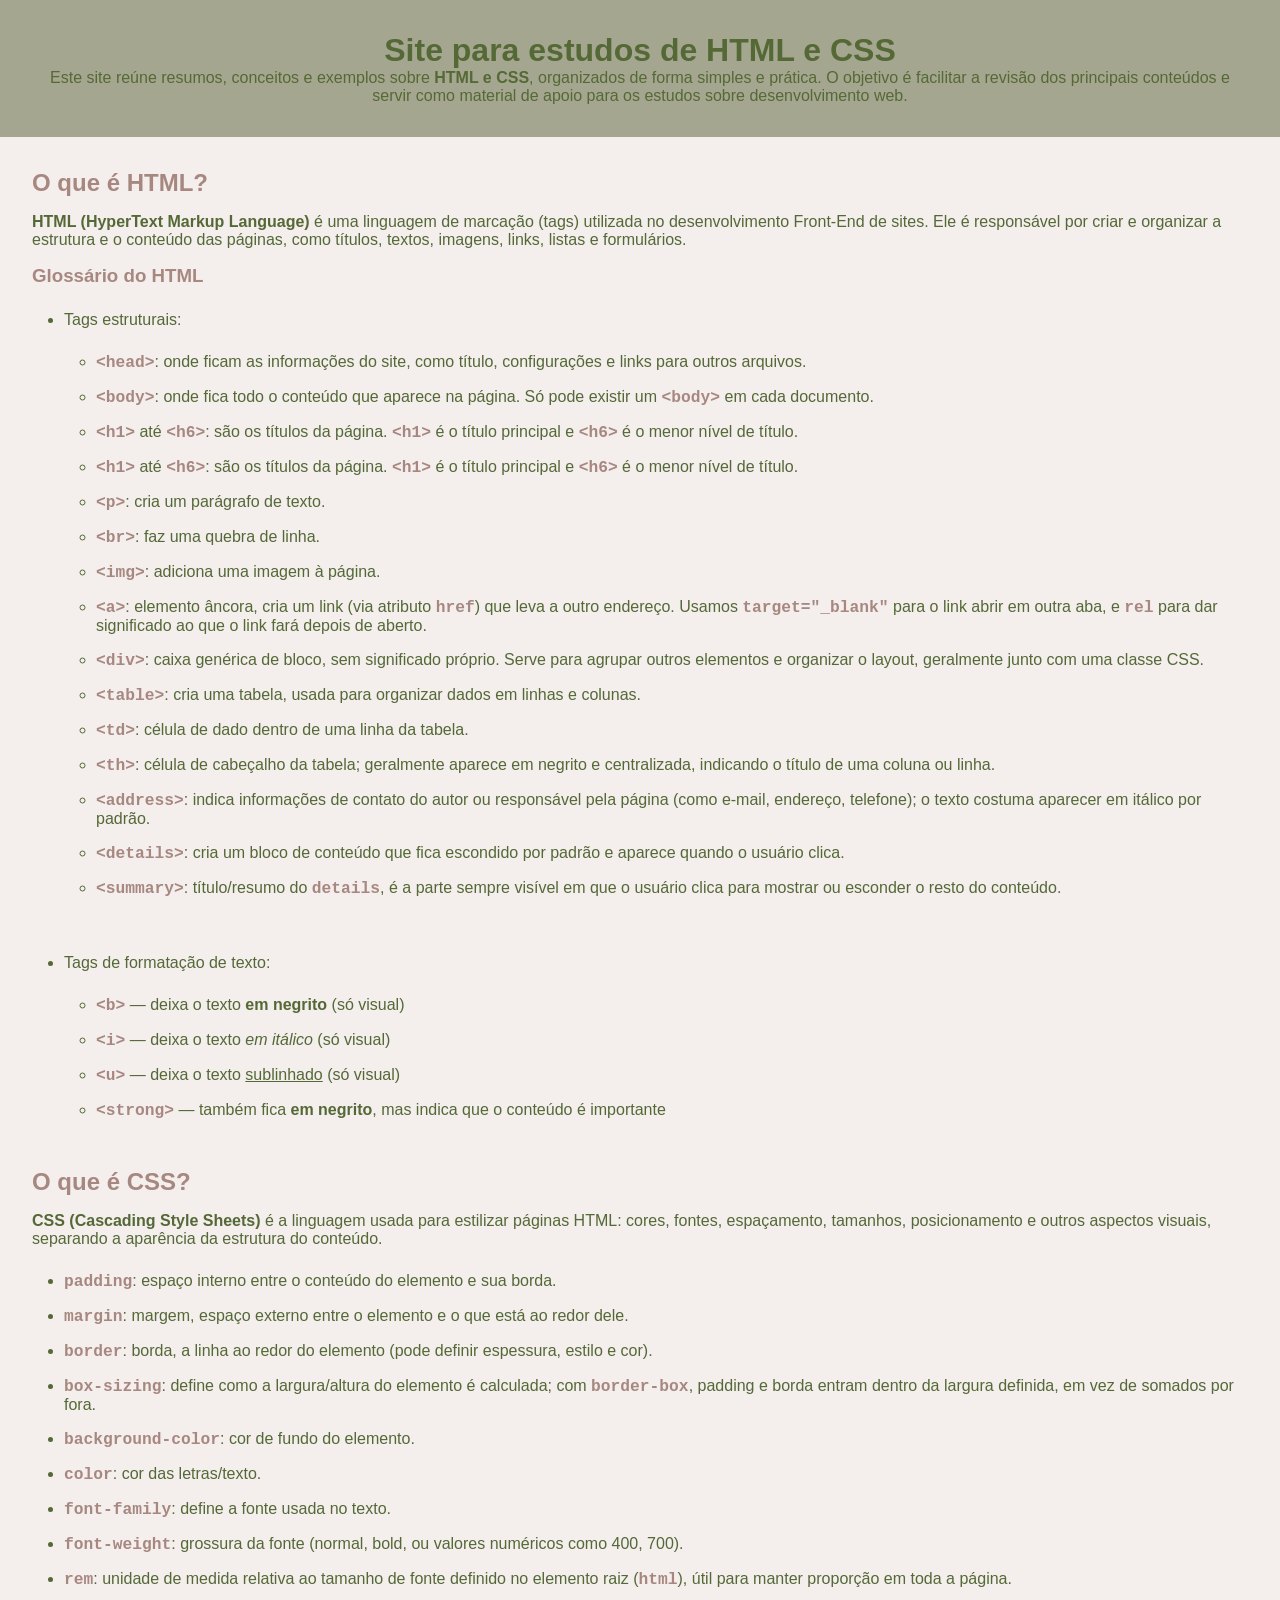
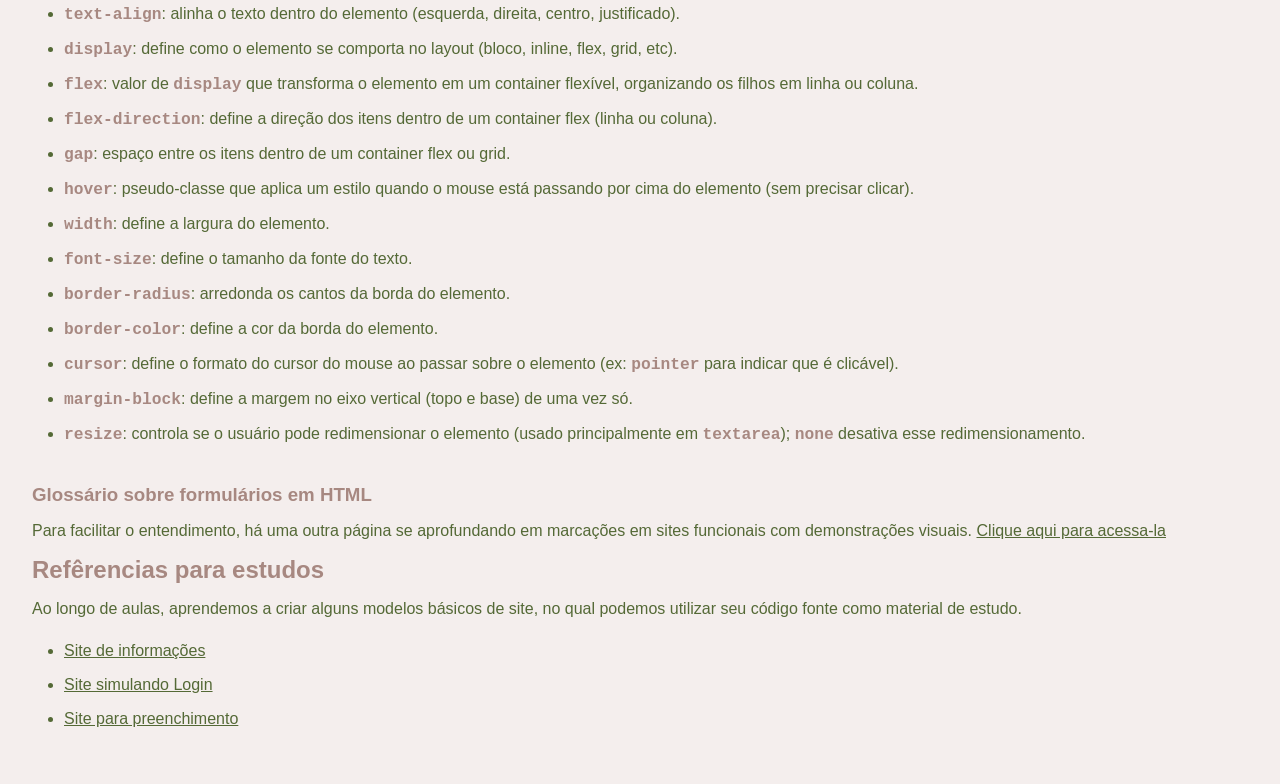
<file: index.html>
<!DOCTYPE html>
<html lang="pt-br">
<head>
    <meta charset="UTF-8">
    <meta name="viewport" content="width=device-width, initial-scale=1.0">
    <link rel="shortcut icon" href="favicon/favicon (1).ico" type="image/x-icon">
    <link rel="stylesheet" href="style.css">
    <title>Estudos</title>
</head>
<body>
    <header>
        <h1>Site para estudos de HTML e CSS</h1>
        <p>Este site reúne resumos, conceitos e exemplos sobre <b>HTML e CSS</b>, organizados de forma simples e prática. O objetivo é facilitar a revisão dos principais conteúdos e servir como material de apoio para os estudos sobre desenvolvimento web.</p>
    </header>

    <main>
        <h2>O que é HTML?</h2>
        <p> <strong>HTML (HyperText Markup Language)</strong> é uma linguagem de marcação (tags) utilizada no desenvolvimento Front-End de sites. Ele é responsável por criar e organizar a estrutura e o conteúdo das páginas, como títulos, textos, imagens, links, listas e formulários.
        </p>
        <section>
            <h3>Glossário do <b>HTML</b></h3>
            <ul>
                <li>Tags estruturais:</li>
                <ul>
                    <li><code>&lt;head&gt;</code>: onde ficam as informações do site, como título, configurações e links para outros arquivos.</li>
                    <li><code>&lt;body&gt;</code>: onde fica todo o conteúdo que aparece na página. Só pode existir um <code>&lt;body&gt;</code> em cada documento.</li>
                    <li><code>&lt;h1&gt;</code> até <code>&lt;h6&gt;</code>: são os títulos da página. <code>&lt;h1&gt;</code> é o título principal e <code>&lt;h6&gt;</code> é o menor nível de título.</li>
                    <li><code>&lt;h1&gt;</code> até <code>&lt;h6&gt;</code>: são os títulos da página. <code>&lt;h1&gt;</code> é o título principal e <code>&lt;h6&gt;</code> é o menor nível de título.</li>
                    <li><code>&lt;p&gt;</code>: cria um parágrafo de texto.</li>
                    <li><code>&lt;br&gt;</code>: faz uma quebra de linha.</li>
                    <li><code>&lt;img&gt;</code>: adiciona uma imagem à página.</li>
                    <li><code>&lt;a&gt;</code>: elemento âncora, cria um link (via atributo <code>href</code>) que leva a outro endereço. Usamos <code><b>target="_blank"</b></code> para o link abrir em outra aba, e <code><b>rel</b></code> para dar significado ao que o link fará depois de aberto.</li>
                    <li><code>&lt;div&gt;</code>: caixa genérica de bloco, sem significado próprio. Serve para agrupar outros elementos e organizar o layout, geralmente junto com uma classe CSS.</li>
                    <li><code>&lt;table&gt;</code>: cria uma tabela, usada para organizar dados em linhas e colunas.</li>
                    <li><code>&lt;td&gt;</code>: célula de dado dentro de uma linha da tabela.</li>
                    <li><code>&lt;th&gt;</code>: célula de cabeçalho da tabela; geralmente aparece em negrito e centralizada, indicando o título de uma coluna ou linha.</li>
                    <li><code>&lt;address&gt;</code>: indica informações de contato do autor ou responsável pela página (como e-mail, endereço, telefone); o texto costuma aparecer em itálico por padrão.</li>
                    <li><code>&lt;details&gt;</code>: cria um bloco de conteúdo que fica escondido por padrão e aparece quando o usuário clica.</li>
                    <li><code>&lt;summary&gt;</code>: título/resumo do <code>details</code>, é a parte sempre visível em que o usuário clica para mostrar ou esconder o resto do conteúdo.</li>
                    </ul>
        </section>
                
        <section>
            <ul>
                    <li>Tags de formatação de texto:</li>
                    <ul>
                        <li><code>&lt;b&gt;</code> — deixa o texto <b>em negrito</b> (só visual)</li>
                        <li><code>&lt;i&gt;</code> — deixa o texto <i>em itálico</i> (só visual)</li>
                        <li><code>&lt;u&gt;</code> — deixa o texto <u>sublinhado</u> (só visual)</li>
                        <li><code>&lt;strong&gt;</code> — também fica <strong>em negrito</strong>, mas
                        indica que o conteúdo é importante</li>
                    </ul>
                            </ul>
        </section>

        <section>
            <h2>O que é CSS?</h2>
            <p><b>CSS (Cascading Style Sheets)</b> é a linguagem usada para estilizar páginas HTML: cores, fontes, espaçamento, tamanhos, posicionamento e outros aspectos visuais, separando a aparência da estrutura do conteúdo.</p>

            <ul>
                <li><code>padding</code>: espaço interno entre o conteúdo do elemento e sua borda.</li>
                <li><code>margin</code>: margem, espaço externo entre o elemento e o que está ao redor dele.</li>
                <li><code>border</code>: borda, a linha ao redor do elemento (pode definir espessura, estilo e cor).</li>
                <li><code>box-sizing</code>: define como a largura/altura do elemento é calculada; com <code>border-box</code>, padding e borda entram dentro da largura definida, em vez de somados por fora.</li>
                <li><code>background-color</code>: cor de fundo do elemento.</li>
                <li><code>color</code>: cor das letras/texto.</li>
                <li><code>font-family</code>: define a fonte usada no texto.</li>
                <li><code>font-weight</code>: grossura da fonte (normal, bold, ou valores numéricos como 400, 700).</li>
                <li><code>rem</code>: unidade de medida relativa ao tamanho de fonte definido no elemento raiz (<code>html</code>), útil para manter proporção em toda a página.</li>
                <li><code>text-align</code>: alinha o texto dentro do elemento (esquerda, direita, centro, justificado).</li>
                <li><code>display</code>: define como o elemento se comporta no layout (bloco, inline, flex, grid, etc).</li>
                <li><code>flex</code>: valor de <code>display</code> que transforma o elemento em um container flexível, organizando os filhos em linha ou coluna.</li>
                <li><code>flex-direction</code>: define a direção dos itens dentro de um container flex (linha ou coluna).</li>
                <li><code>gap</code>: espaço entre os itens dentro de um container flex ou grid.</li>
                <li><code>hover</code>: pseudo-classe que aplica um estilo quando o mouse está passando por cima do elemento (sem precisar clicar).</li>
                <li><code>width</code>: define a largura do elemento.</li>
                <li><code>font-size</code>: define o tamanho da fonte do texto.</li>
                <li><code>border-radius</code>: arredonda os cantos da borda do elemento.</li>
                <li><code>border-color</code>: define a cor da borda do elemento.</li>
                <li><code>cursor</code>: define o formato do cursor do mouse ao passar sobre o elemento (ex: <code>pointer</code> para indicar que é clicável).</li>
                <li><code>margin-block</code>: define a margem no eixo vertical (topo e base) de uma vez só.</li>
                <li><code>resize</code>: controla se o usuário pode redimensionar o elemento (usado principalmente em <code>textarea</code>); <code>none</code> desativa esse redimensionamento.</li>

                
            </ul>
        </section>
        <section>
            <h3>Glossário sobre formulários em HTML</h3>
            <p>Para facilitar o entendimento, há uma outra página se aprofundando em marcações em sites funcionais com demonstrações visuais. <a href="pag002.html">Clique aqui para acessa-la</a></p>
        </section>
        <section>
            <h2>Refêrencias para estudos</h2>
            <p> Ao longo de aulas, aprendemos a criar alguns modelos básicos de site, no qual podemos utilizar seu código fonte como material de estudo.</p>
            <ul>
                <li><a href="file:///E:/Downloads/Aula-1/Aula-1/index.html" target="_blank">Site de informações</a></li>
                <li><a href="file:///E:/Downloads/Aula-2/Aula-2/login.html" target="_blank">Site simulando Login</a></li>
                <li><a href="file:///E:/Downloads/Aula-2/Aula-2/contato.html" target="_blank">Site para preenchimento</a></li>
            </ul>
        </section>
    </main>
    
</body>
</html>
</file>
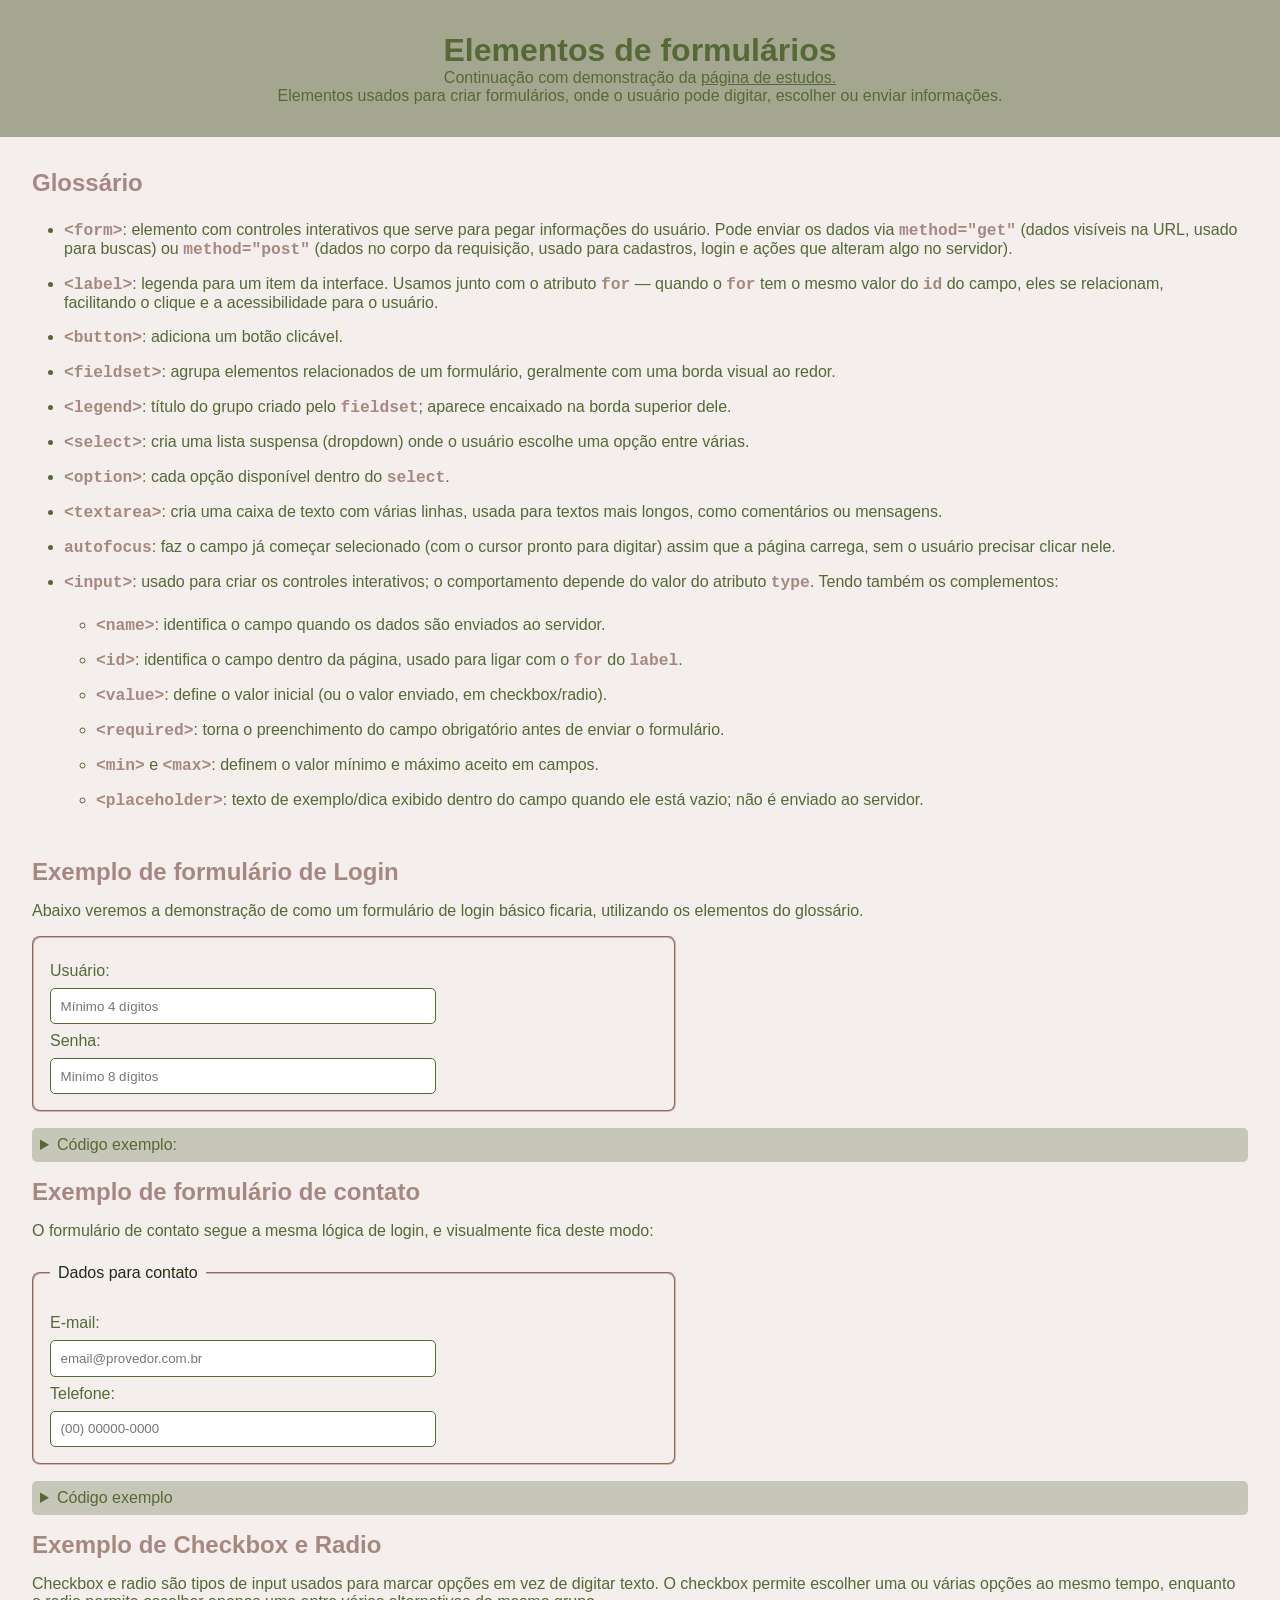
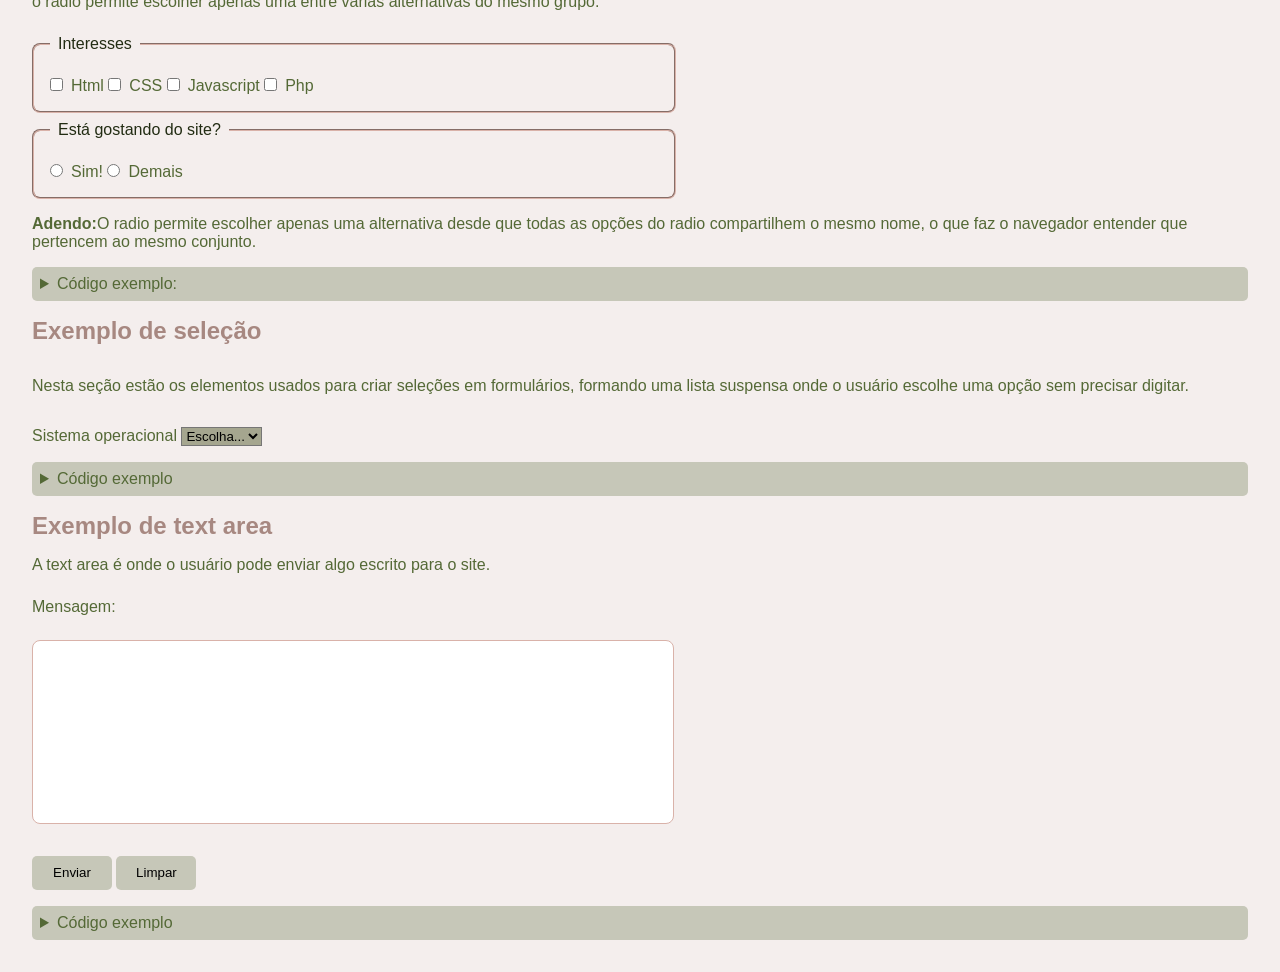
<file: pag002.html>
<!DOCTYPE html>
<html lang="pt-br">
<head>
    <meta charset="UTF-8">
    <meta name="viewport" content="width=device-width, initial-scale=1.0">
    <link rel="shortcut icon" href="favicon/favicon (2).ico" type="image/x-icon">
    <link rel="stylesheet" href="style.css">
    <title>Formulários</title>
</head>
<body>
    <header>
        <h1>Elementos de formulários</h1>
        <p>Continuação com demonstração da <a href="index.html">página de estudos.</a></p>
        <p>Elementos usados para criar formulários, onde o usuário pode digitar, escolher ou enviar informações.</p>
    </header>

    <main>
        <section>
            <h2>Glossário</h2>
            <ul>
                <li><code>&lt;form&gt;</code>: elemento com controles interativos que serve para pegar informações do usuário. Pode enviar os dados via <code><b>method="get"</b></code> (dados visíveis na URL, usado para buscas) ou <code><b>method="post"</b></code> (dados no corpo da requisição, usado para cadastros, login e ações que alteram algo no servidor).</li>
                <li><code>&lt;label&gt;</code>: legenda para um item da interface. Usamos junto com o atributo <code>for</code> — quando o <code>for</code> tem o mesmo valor do <code>id</code> do campo, eles se relacionam, facilitando o clique e a acessibilidade para o usuário.</li>
                <li><code>&lt;button&gt;</code>: adiciona um botão clicável.</li>
                <li><code>&lt;fieldset&gt;</code>: agrupa elementos relacionados de um formulário, geralmente com uma borda visual ao redor.</li>
                <li><code>&lt;legend&gt;</code>: título do grupo criado pelo <code>fieldset</code>; aparece encaixado na borda superior dele.</li>
                <li><code>&lt;select&gt;</code>: cria uma lista suspensa (dropdown) onde o usuário escolhe uma opção entre várias.</li>
                <li><code>&lt;option&gt;</code>: cada opção disponível dentro do <code>select</code>.</li>
                <li><code>&lt;textarea&gt;</code>: cria uma caixa de texto com várias linhas, usada para textos mais longos, como comentários ou mensagens.</li>
                <li><code>autofocus</code>: faz o campo já começar selecionado (com o cursor pronto para digitar) assim que a página carrega, sem o usuário precisar clicar nele.</li>
                <li><code>&lt;input&gt;</code>: usado para criar os controles interativos; o comportamento depende do valor do atributo <code>type</code>. Tendo também os complementos:</li>
                    <ul>
                        <li><code>&lt;name&gt;</code>: identifica o campo quando os dados são enviados ao servidor.</li>
                        <li><code>&lt;id&gt;</code>: identifica o campo dentro da página, usado para ligar com o <code>for</code> do <code>label</code>.</li>
                        <li><code>&lt;value&gt;</code>: define o valor inicial (ou o valor enviado, em checkbox/radio).</li>
                        <li><code>&lt;required&gt;</code>: torna o preenchimento do campo obrigatório antes de enviar o formulário.</li>
                        <li><code>&lt;min&gt;</code> e <code>&lt;max&gt;</code>: definem o valor mínimo e máximo aceito em campos.</li>
                        <li><code>&lt;placeholder&gt;</code>: texto de exemplo/dica exibido dentro do campo quando ele está vazio; não é enviado ao servidor.</li>
                    </ul>
            </ul>
        </section>
        <section>
            <h2>Exemplo de formulário de Login</h2>
            <p>Abaixo veremos a demonstração de como um formulário de login básico ficaria, utilizando os elementos do glossário.</p>
            <form  method="post" action="https://professores.unisanta.br/sobrino/scripts/mostra-v2.php">
                <fieldset>
                    <div><label for="iusu">Usuário:</label>
                         <input type="text" name="usu" id="iusu" minlength="4" maxlength="15" placeholder="Mínimo 4 dígitos" required></div>
                    <div><label for="isenha">Senha:</label>
                        <input type="password" name="senha" id="isenha" minlength="8" maxlength="20" placeholder="Minímo 8 dígitos" required></div>
                </fieldset>
            </form>
            
               <details>
               <summary>Código exemplo:</summary>
                <div>
                    <pre><code>&lt;form method="post" action="Seguir o link (ctrl + clique)"&gt;
                        &lt;div&gt;
                        &lt;label for="iusu"&gt;Usuário:&lt;/label&gt;
                        &lt;input
                            type="text"
                            name="usu"
                            id="iusu"
                            minlength="4"
                            maxlength="15"
                            placeholder="Mínimo 4 dígitos"
                            required
                        &gt;
                    &lt;/div&gt;
                    &lt;div&gt;
                        &lt;label for="isenha"&gt;Senha:&lt;/label&gt;
                        &lt;input
                            type="password"
                            name="senha"
                            id="isenha"
                            minlength="8"
                            maxlength="20"
                            placeholder="Mínimo 8 dígitos"
                            required
                        &gt;
                        &lt;/div&gt;
                    &lt;/form&gt;</code></pre>
                </div>
               </details>
        </section>
        <section>
            <h2>Exemplo de formulário de contato</h2>
            <p>O formulário de contato segue a mesma lógica de login, e visualmente fica deste modo:</p>
            <form method="post" action="Seguir o link (ctrl + clique)">
                <fieldset>
                    <legend>Dados para contato</legend>
                    <div><label for="imail">E-mail:</label>
                    <input type="email" name="email" id="imail" placeholder="email@provedor.com.br" required>
                    </div>
                    <div><label for="iphone">Telefone:</label>
                    <input type="tel" name="telefone" id="iphone" placeholder="(00) 00000-0000" required>
                    </div>
                </fieldset>
            </form>
            <details>
                <summary>Código exemplo</summary>
                <div>
                    <pre><code>&lt;form method="post" action="Seguir o link (ctrl + clique)"&gt;
                    &lt;fieldset&gt;
                        &lt;legend&gt;Dados para contato&lt;/legend&gt;
                        &lt;div&gt;
                            &lt;label for="imail"&gt;E-mail:&lt;/label&gt;
                            &lt;input
                                type="email"
                                name="email"
                                id="imail"
                                placeholder="email@provedor.com.br"
                                required
                            &gt;
                        &lt;/div&gt;
                        &lt;div&gt;
                            &lt;label for="iphone"&gt;Telefone:&lt;/label&gt;
                            &lt;input
                                type="tel"
                                name="telefone"
                                id="iphone"
                                placeholder="(00) 00000-0000"
                                required
                            &gt;
                        &lt;/div&gt;
                    &lt;/fieldset&gt;
                    &lt;/form&gt;</code></pre>
                </div>
            </details>
        </section>
        
        <section>
            <h2>Exemplo de Checkbox e Radio</h2>
            <p>Checkbox e radio são tipos de input usados para marcar opções em vez de digitar texto. O checkbox permite escolher uma ou várias opções ao mesmo tempo, enquanto o radio permite escolher apenas uma entre várias alternativas do mesmo grupo.</p>
            
            <form method="post" action="https://professores.unisanta.br/sobrino/scripts/mostra-v2.php">
            <fieldset class="chk">
                <legend>Interesses</legend>
                <input type="checkbox" name="html" id="ihtml"><label for="ihtml" class="linha">Html</label>
                <input type="checkbox" name="css" id="icss"><label for="icss" class="linha">CSS</label>
                <input type="checkbox" name="js" id="ijs"><label for="ijs" class="linha">Javascript</label>
                <input type="checkbox" name="php" id="iphp"><label for="iphp" class="linha">Php</label>
            </fieldset>
            <fieldset class="radio">
                <legend>Está gostando do site?</legend>
                <input type="radio" name="resp" value="sim" id="isim" required><label for="isim" class="linha">Sim!</label>
                <input type="radio" name="resp" value="demais" id="idemais" required><label for="idemais" class="linha">Demais</label>
            
            </fieldset>
            </form>
            
            <p><b>Adendo:</b>O radio permite escolher apenas uma alternativa desde que todas as opções do radio compartilhem o mesmo nome, o que faz o navegador entender que pertencem ao mesmo conjunto.</p>
            
            <details>
            <summary>Código exemplo:</summary>
            
            <div>
                <pre><code>&lt;form method="post" action=""&gt;
                    &lt;fieldset&gt;
                        &lt;legend&gt;Interesses&lt;/legend&gt;
            
                        &lt;input type="checkbox" name="html" id="ihtml"&gt;
                        &lt;label for="ihtml"&gt;Html&lt;/label&gt;
            
                        &lt;input type="checkbox" name="css" id="icss"&gt;
                        &lt;label for="icss"&gt;CSS&lt;/label&gt;
            
                        &lt;input type="checkbox" name="js" id="ijs"&gt;
                        &lt;label for="ijs"&gt;Javascript&lt;/label&gt;
            
                        &lt;input type="checkbox" name="php" id="iphp"&gt;
                        &lt;label for="iphp"&gt;Php&lt;/label&gt;
                    &lt;/fieldset&gt;
            
                    &lt;fieldset&gt;
                        &lt;legend&gt;Está gostando do site?&lt;/legend&gt;
            
                        &lt;input type="radio" name="resp" value="sim" id="isim" required&gt;
                        &lt;label for="isim"&gt;Sim!&lt;/label&gt;
            
                        &lt;input type="radio" name="resp" value="demais" id="idemais" required&gt;
                        &lt;label for="idemais"&gt;Demais&lt;/label&gt;
                    &lt;/fieldset&gt;
                &lt;/form&gt;</code></pre>
            </div>
            </details>
        </section>
        
        <section>
            <h2>Exemplo de seleção</h2>
            <p><p>Nesta seção estão os elementos usados para criar seleções em formulários, formando uma lista suspensa onde o usuário escolhe uma opção sem precisar digitar.</p></p>
            
            <form method="post" action="https://professores.unisanta.br/sobrino/scripts/mostra-v2.php">
            
                <label for="iselect" class="linha">Sistema operacional</label>
                <select name="so" id="iso" required>
                <option value="">Escolha...</option>
                <option value="windows">Windows</option>
                <option value="Mac">MacOS</option>
                <option value="Linux">Linux</option>
                </select>
            
            </form>
            
            <details>
            <summary>Código exemplo</summary>
            <div>
                <pre><code>&lt;form method="post" action=""&gt;
            &lt;label for="iselect"&gt;Sistema operacional&lt;/label&gt;
            &lt;select name="so" id="iso" required&gt;
                &lt;option value=""&gt;Escolha...&lt;/option&gt;
                &lt;option value="windows"&gt;Windows&lt;/option&gt;
                &lt;option value="Mac"&gt;MacOS&lt;/option&gt;
                &lt;option value="Linux"&gt;Linux&lt;/option&gt;
            &lt;/select&gt;
            
            &lt;/form&gt;</code></pre>
            </div>
            </details>
            
            <h2>Exemplo de text area</h2>
            <p>A text area é onde o usuário pode enviar algo escrito para o site.</p>
            
            <label for="msg">Mensagem:</label>
            <textarea name="msg" id="imsg" rows="10" cols="30"></textarea>
            <div><input type="submit" value="Enviar">
                    <input type="reset" value="Limpar">
            </div>
            
            <details>
            <summary>Código exemplo</summary>
            <div>
                <pre><code>&lt;label for="msg"&gt;Mensagem:&lt;/label&gt;
            &lt;br&gt;
            &lt;textarea name="msg" id="imsg" rows="10" cols="30"&gt;&lt;/textarea&gt;
            &lt;div&gt;
                &lt;input type="submit" value="Enviar"&gt;
                &lt;input type="reset" value="Limpar"&gt;
            &lt;/div&gt;</code></pre>
            </div>
            </details>
        </section>
    </main>
    
</body>
</html>
</file>
<file: style.css>
@charset "UTF-8";
@import url('https://fonts.googleapis.com/css2?family=Google+Sans:ital,opsz,wght@0,17..18,400..700;1,17..18,400..700&family=Lato:ital,wght@0,100;0,300;0,400;0,700;0,900;1,100;1,300;1,400;1,700;1,900&display=swap');
* 
{
    padding: 0;
    margin: 0;
    box-sizing: content-box;
}

body 
{
    background-color: #F4EEED;
    color:  #546936 ;
    font-family: "Google Sans", sans-serif;
    font-weight: 400;
}

header
{
    padding: 2rem;
    background-color: #A5A68F;
    text-align: center;
}

header a
{
    color: #546936;
}

header a:hover
{
    color: #D9B2A9;
}

main
{
    padding: 2rem;
    display: flex;
    flex-direction: column;
    gap: 1rem;
}

section
{
    display: flex;
    flex-direction: column;
    gap: 1rem;
}

h2, h3
{
    color: #a78881;
}

ul
{
    padding: 0.5rem; 
    padding-left: 2rem;
    
}

li
{
    margin-bottom: 1rem;
}

code
{
    font-weight: bolder;
    font-size: 125%;
    color: #a78881;
}

input
{
    width: 60%;
    padding: 0.6rem;
    border: 1px solid #546936;
    border-radius: 5px;
}



input[type=submit], input[type=reset]
{
    width: 5%;
    padding: 0.6rem;
    margin-top: 1rem;
    text-align: center;
    background-color: #c6c7b8;
    border: none;
    cursor: pointer;
    
    
}

input[type="radio"],
input[type="checkbox"] {
  width: auto;
  margin-right: 0.5rem;
}

label 
{
  display: block;
  margin-block: 0.5rem;
  width: 70px;
 
}

.linha
{
    display: inline;
    width: auto;
    margin-block: 0;
}

select
{
    cursor: pointer;
    background-color: #A5A68F;
}


fieldset, textarea
{
    width: 50%;
    border-radius: 0.5rem;
    border-color: #D9B2A9;
    padding: 1rem;
}

legend
{
    color: #222c13;
    padding: 0.5rem;
}

textarea
{
    resize: none;
}

details
{
    background-color: #c6c7b8;
    border-radius: 5px;
    padding: 0.5rem;
    
}

a
{
    color: #546936;
}

a:hover
{
    color: #a78881;
}
</file>
